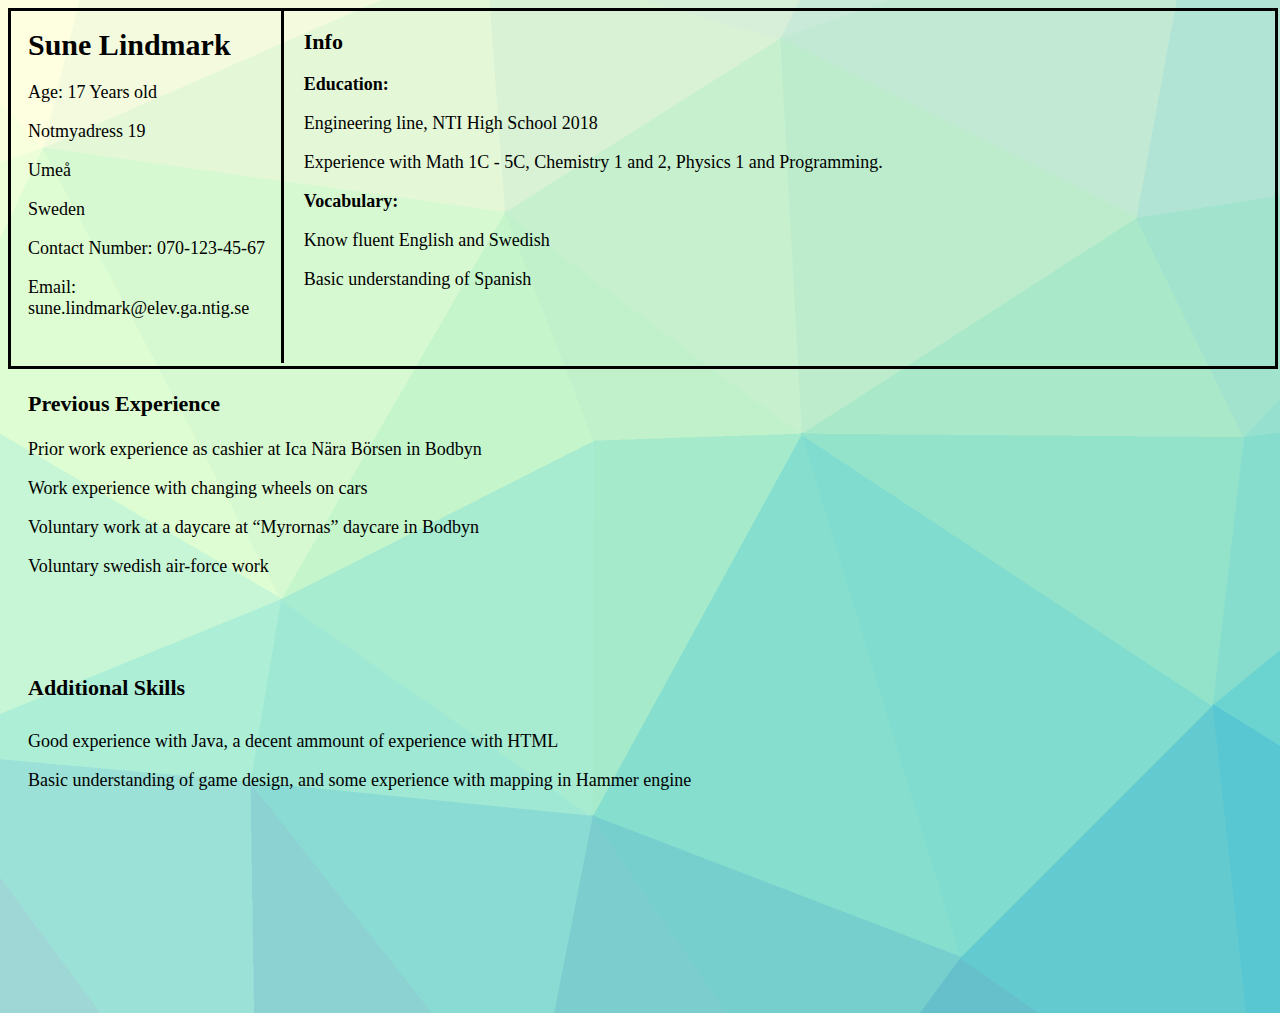
<file: index.html>
<!doctype html>
<html lang="en">
<head>
<meta charset="UTF-8">
<title>Sune CV</title>
<meta name="viewport" content="width, initial scale=1.0">
    <link href="css/cv.css" rel="stylesheet">
    <link href="https://fonts.googleapis.com/css?family=K2D" rel="stylesheet">
          </head>
    
    
    
    <body>
        <main>
            <div class="name">
            <h1>Sune Lindmark</h1>
                <p>Age: 17 Years old
                </p>
                <p>Notmyadress 19
                </p>
                <p>Umeå
                </p>
                <p>Sweden
                </p>
                <p>Contact Number: 070-123-45-67
                </p>
                <p>Email: sune.lindmark@elev.ga.ntig.se</p>
            </div>
            <div class="info">
            <h2>Info</h2>
                <p><div class="boldText"><p>Education:
                </p></div>
                <p>Engineering line, NTI High School 2018
                </p>
                <p>Experience with Math 1C - 5C, Chemistry 1 and 2, Physics 1 and Programming.
                </p>
                <div class="boldText"><p>Vocabulary:
            </p></div>
                <p>Know fluent English and Swedish
                </p> 
                <p>Basic understanding of Spanish</p>
            </div>
            <div class="PrevEx">
                <h3>Previous Experience</h3>
                <p>Prior work experience as cashier at Ica Nära Börsen in Bodbyn
                </p>
               <p> Work experience with changing wheels on cars
                </p>
                <p>Voluntary work at a daycare at “Myrornas” daycare in Bodbyn
                </p>
                <p>Voluntary swedish air-force work</p>
            </div>
            <div class="skls">
                <h4>Additional Skills</h4>
                <p>Good experience with Java, a decent ammount of experience with HTML
                </p>
                <p>Basic understanding of game design, and some experience with mapping in Hammer engine
                </p>
            </div>
        </main>
    </body>
</html>
</file>
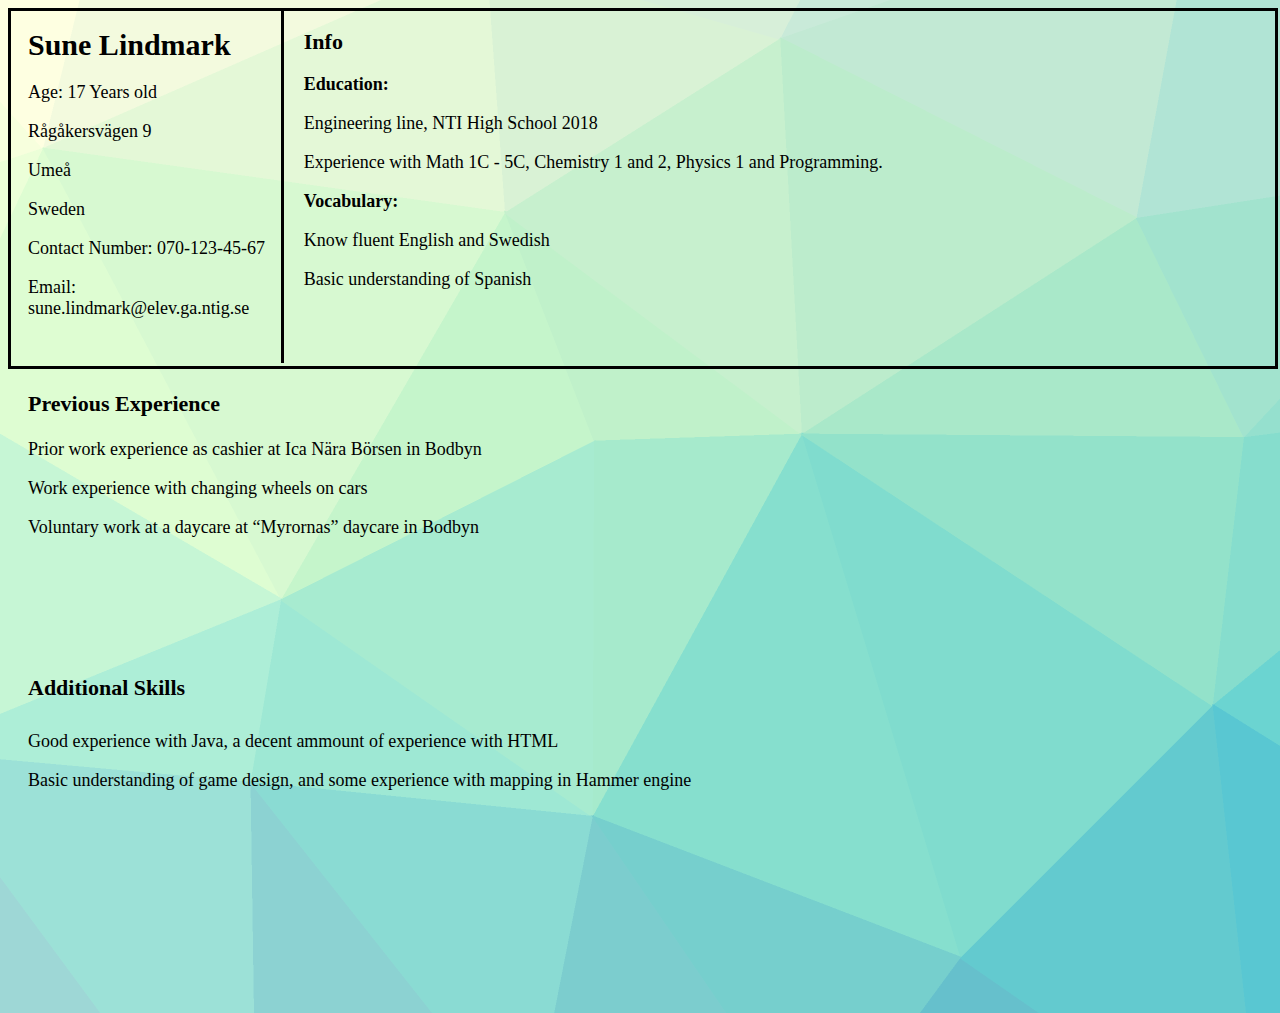
<file: cv.html>
<!doctype html>
<html lang="en">
<head>
<meta charset="UTF-8">
<meta name="viewport" content="width, initial scale=1.0">
    <link href="css/cv.css" rel="stylesheet">
    <link href="https://fonts.googleapis.com/css?family=K2D" rel="stylesheet">
          </head>
    
    
    
    <body>
        <main>
            <div class="name">
            <h1>Sune Lindmark</h1>
                <p>Age: 17 Years old
                </p>
                <p>Rågåkersvägen 9
                </p>
                <p>Umeå
                </p>
                <p>Sweden
                </p>
                <p>Contact Number: 070-123-45-67
                </p>
                <p>Email: sune.lindmark@elev.ga.ntig.se</p>
            </div>
            <div class="info">
            <h2>Info</h2>
                <p><div class="boldText"><p>Education:
                </p></div>
                <p>Engineering line, NTI High School 2018
                </p>
                <p>Experience with Math 1C - 5C, Chemistry 1 and 2, Physics 1 and Programming.
                </p>
                <div class="boldText"><p>Vocabulary:
            </p></div>
                <p>Know fluent English and Swedish
                </p> 
                <p>Basic understanding of Spanish</p>
            </div>
            <div class="PrevEx">
                <h3>Previous Experience</h3>
                <p>Prior work experience as cashier at Ica Nära Börsen in Bodbyn
                </p>
               <p> Work experience with changing wheels on cars
                </p>
                <p>Voluntary work at a daycare at “Myrornas” daycare in Bodbyn
                </p>
            </div>
            <div class="skls">
                <h4>Additional Skills</h4>
                <p>Good experience with Java, a decent ammount of experience with HTML
                </p>
                <p>Basic understanding of game design, and some experience with mapping in Hammer engine
                </p>
            </div>
        </main>
    </body>
</html>
</file>
<file: css/cv.css>
.name{
    float: left;
    border-right:solid;
    width: 20%;
    height: 355px;
    margin: 0 20px;
    //background-color:aqua;
    
}
.info{
    border-style:solid;
    width: 100%;
    height: 355px;
    margin: left;
}
.PrevEx{
    height: 255px;
    margin: 0 20px;
    width: 100%;
}
.skls{
    margin: 0 20px;
    width: 100%;
    height: 330px;
}
.boldText{
    font-weight: bold;
}
body{
    background-image: url(../bilder/Bg.jpg);
}
p{
    font-size: 18px;
}
h1{
    font-size: 30px;
}
h2{
    font-size: 22px;
}
h3{
    font-size: 22px;
}
h4{
    font-size: 22px;
}
</file>
